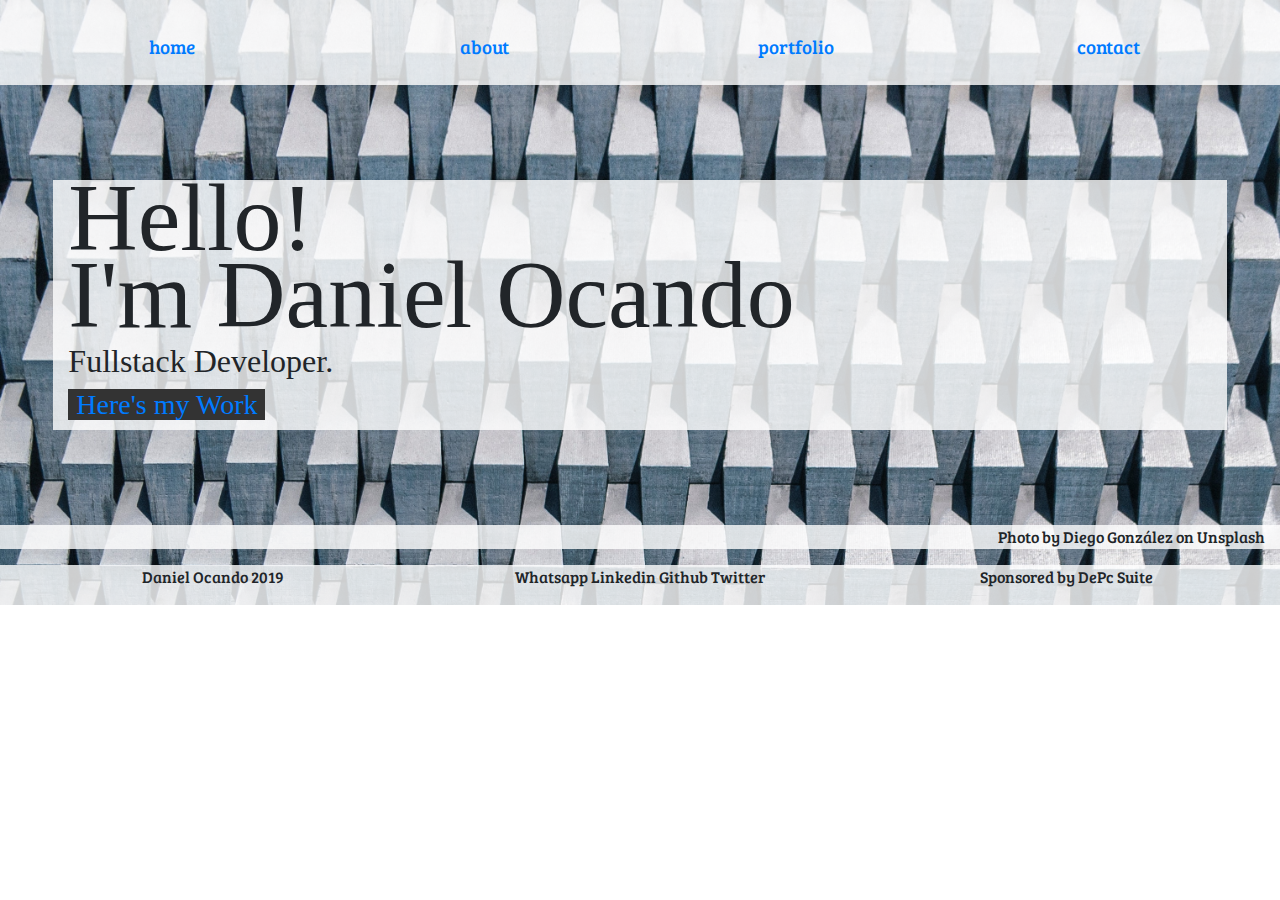
<file: index.html>
<!DOCTYPE html>
<html lang="en">
    <head>
        <meta charset="UTF-8">
        <title>Daniel Ocando</title>
        <link href="https://fonts.googleapis.com/css?family=Baloo+Bhaijaan|Bree+Serif&display=swap" rel="stylesheet">
        <link rel="stylesheet" href="css/bootstrap/css/bootstrap.min.css">
        <link rel="stylesheet" href="css/style.css">
        <link rel="stylesheet" href="css/landing.css">
    </head>
    <body>
        <div class="container-fluid background">
            <header class="row">
                <nav class="text-center navbar col">
                    <a class="pt-4 pb-3 active col nav-item nav-link active" href="index.html">home</a>
                    <a class="pt-4 pb-3 col nav-item nav-link" href="about.html">about</a>
                    <a class="pt-4 pb-3 col nav-item nav-link" href="projects.html">portfolio</a>
                    <a class="pt-4 pb-3 col nav-item nav-link" href="contact.html">contact</a>
                </nav>
            </header>
            <div class="row justify-content-center align-items-end" id="landing" >
                <div class="col-11">
                    <h1 class="display-1">Hello!<br>I'm Daniel Ocando</h1>
                    <h2 class="">Fullstack Developer.</h2>
                    <h3 class=""><a class="pl-2 pr-2 mb-1" href="projects.html">Here's my Work</a></h3>
                </div>
                <p class="col-12">Photo by Diego González on Unsplash</p>
            </div>
            <footer class="row text-center page-footer">
                <a class="col">Daniel Ocando 2019</a>
                <ul class="col">
                    <li>Whatsapp</li>
                    <li>Linkedin</li>
                    <li>Github</li>
                    <li>Twitter</li>
                </ul>
                <p class="col">Sponsored by <a>DePc Suite</a></p>
            </footer>
        </div>
    </body>
</html>
</file>
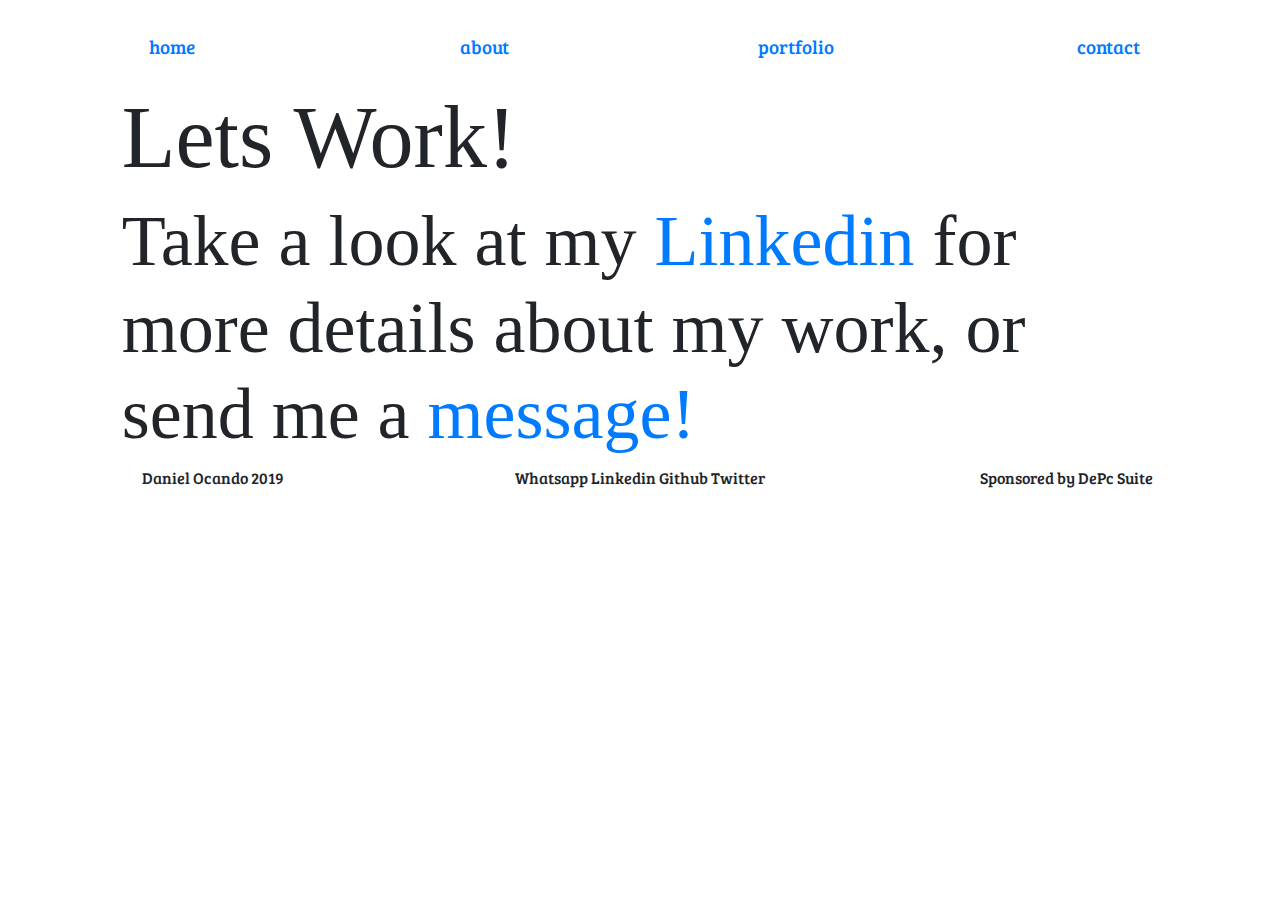
<file: contact.html>
<!DOCTYPE html>
<html lang="en">
    <head>
        <meta charset="UTF-8">
        <title>Daniel Ocando</title>
        <link href="https://fonts.googleapis.com/css?family=Baloo+Bhaijaan|Bree+Serif&display=swap" rel="stylesheet">
        <link rel="stylesheet" href="css/bootstrap/css/bootstrap.min.css">
        <link rel="stylesheet" href="css/style.css">
    </head>
        <div class="container-fluid"> 
            <header class="row">
                <nav class="text-center navbar col">
                    <a class="pt-4 pb-3 active col nav-item nav-link active" href="index.html">home</a>
                    <a class="pt-4 pb-3 col nav-item nav-link" href="about.html">about</a>
                    <a class="pt-4 pb-3 col nav-item nav-link" href="projects.html">portfolio</a>
                    <a class="pt-4 pb-3 col nav-item nav-link" href="contact.html">contact</a>
                </nav>
            </header>
            <div class="row justify-content-center" id="contact" >
                <h1 class="display-2 col-10">Lets Work!</h1>
                <h2 class="display-3 col-10">
                    Take a look at my <a href="https://www.linkedin.com/in/daniel-ocando/">Linkedin</a>
                    for more details about my work, or send me a <a href="#">message!</a>
                </h2>
            </div>
            <footer class="row text-center page-footer">
                <a class="col">Daniel Ocando 2019</a>
                <ul class="col">
                    <li>Whatsapp</li>
                    <li>Linkedin</li>
                    <li>Github</li>
                    <li>Twitter</li>
                </ul>
                <p class="col">Sponsored by <a>DePc Suite</a></p>
            </footer>
        </div>
       <body>
    </body>
</html>
</file>
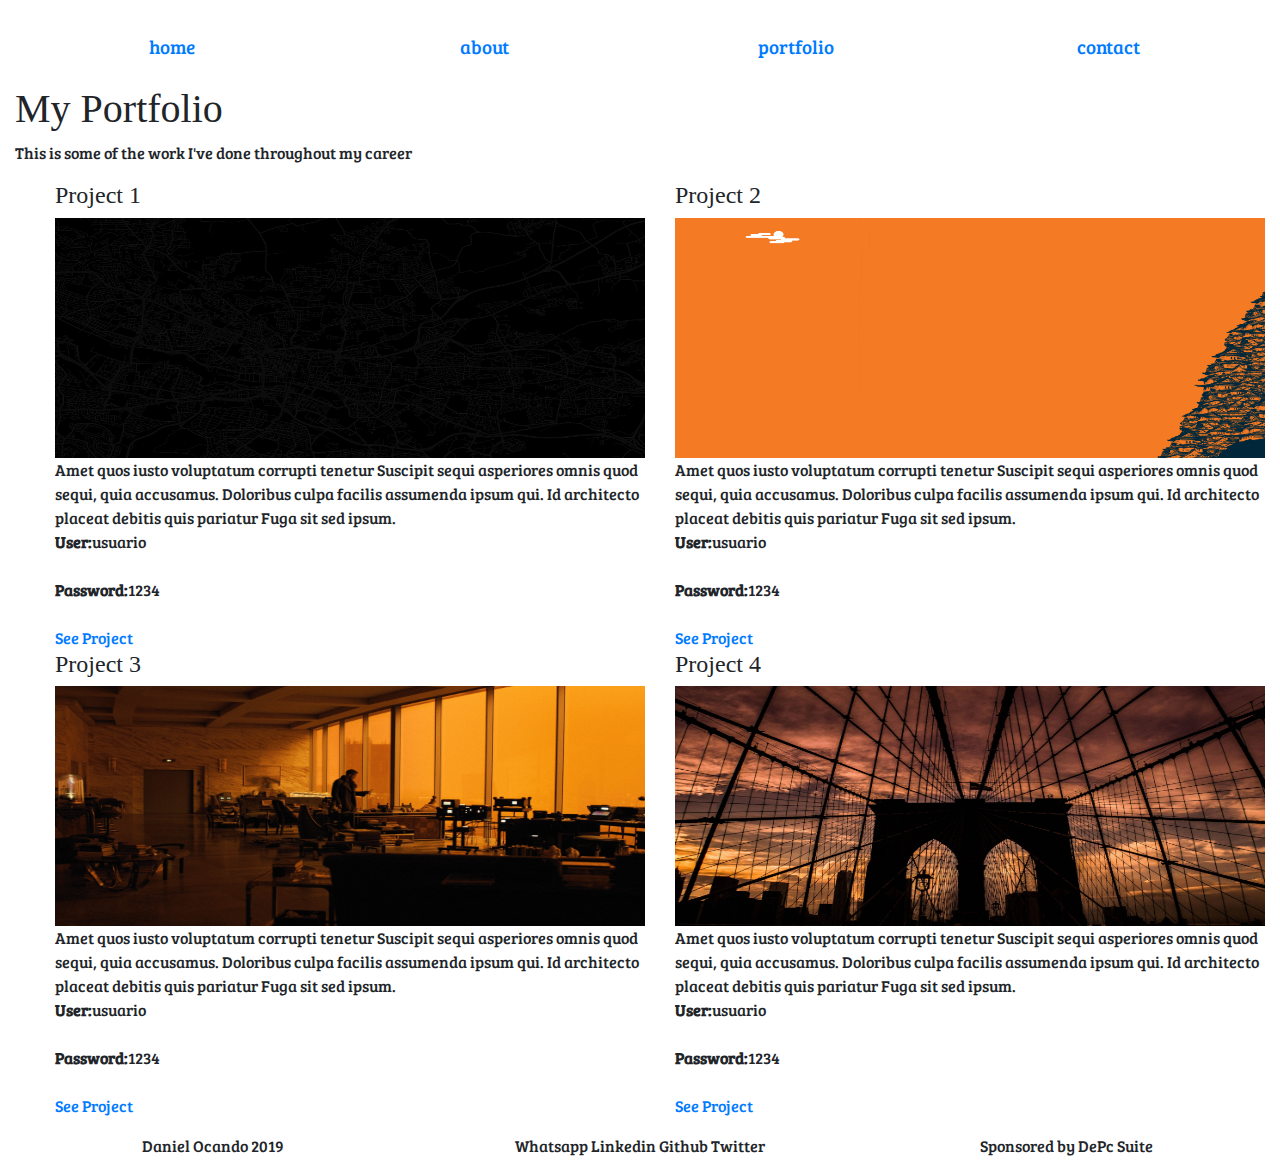
<file: projects.html>
<!DOCTYPE html>
<html lang="en">
    <head>
        <meta charset="UTF-8">
        <title>Daniel Ocando</title>
        <link href="https://fonts.googleapis.com/css?family=Baloo+Bhaijaan|Bree+Serif&display=swap" rel="stylesheet">
        <link rel="stylesheet" href="css/bootstrap/css/bootstrap.min.css">
        <link rel="stylesheet" href="css/style.css">
        <link rel="stylesheet" href="css/projects.css">
    </head>
        <div class="container-fluid">
            <header class="row">
                <nav class="text-center navbar col">
                    <a class="pt-4 pb-3 active col nav-item nav-link active" href="index.html">home</a>
                    <a class="pt-4 pb-3 col nav-item nav-link" href="about.html">about</a>
                    <a class="pt-4 pb-3 col nav-item nav-link" href="projects.html">portfolio</a>
                    <a class="pt-4 pb-3 col nav-item nav-link" href="contact.html">contact</a>
                </nav>
            </header>
            <div class="row" id="portfolio-header" >
                <h1 class="col-12">My Portfolio</h1>
                <p class="col-6">This is some of the work I've done throughout my career</p>
            </div>
            <ul class="row" id="portfolio">
                <li class="col-6 project">
                    <h4>Project 1</h4>
                    <img src="img/thumb1.jpg" alt="thumb1">
                    <p>
                    Amet quos iusto voluptatum corrupti tenetur Suscipit sequi
                    asperiores omnis quod sequi, quia accusamus. Doloribus
                    culpa facilis assumenda ipsum qui. Id architecto placeat
                    debitis quis pariatur Fuga sit sed ipsum.
                    </p>
                    <p><strong>User:</strong>usuario</p><br>
                    <p><strong>Password:</strong>1234</p><br>
                    <a href="ex_project.html">See Project</a>
                </li>
                <li class="col-6 project">
                    <h4>Project 2</h4>
                    <img src="img/thumb2.jpg" alt="thumb2">
                    <p>
                    Amet quos iusto voluptatum corrupti tenetur Suscipit sequi
                    asperiores omnis quod sequi, quia accusamus. Doloribus
                    culpa facilis assumenda ipsum qui. Id architecto placeat
                    debitis quis pariatur Fuga sit sed ipsum.
                    </p>
                    <p><strong>User:</strong>usuario</p><br>
                    <p><strong>Password:</strong>1234</p><br>
                    <a href="ex_project.html">See Project</a>
                </li>
                <li class="col-6 project">
                    <h4>Project 3</h4>
                    <img src="img/thumb3.jpg" alt="thumb3">
                    <p>
                    Amet quos iusto voluptatum corrupti tenetur Suscipit sequi
                    asperiores omnis quod sequi, quia accusamus. Doloribus
                    culpa facilis assumenda ipsum qui. Id architecto placeat
                    debitis quis pariatur Fuga sit sed ipsum.
                    </p>
                    <p><strong>User:</strong>usuario</p><br>
                    <p><strong>Password:</strong>1234</p><br>
                    <a href="ex_project.html">See Project</a>
                </li>
                <li class="col-6 project">
                    <h4>Project 4</h4>
                    <img src="img/thumb4.jpg" alt="thumb4">
                    <p>
                    Amet quos iusto voluptatum corrupti tenetur Suscipit sequi
                    asperiores omnis quod sequi, quia accusamus. Doloribus
                    culpa facilis assumenda ipsum qui. Id architecto placeat
                    debitis quis pariatur Fuga sit sed ipsum.
                    </p>
                    <p><strong>User:</strong>usuario</p><br>
                    <p><strong>Password:</strong>1234</p><br>
                    <a href="ex_project.html">See Project</a>
                </li>
            </ul>
            <footer class="row text-center page-footer">
                <a class="col">Daniel Ocando 2019</a>
                <ul class="col">
                    <li>Whatsapp</li>
                    <li>Linkedin</li>
                    <li>Github</li>
                    <li>Twitter</li>
                </ul>
                <p class="col">Sponsored by <a>DePc Suite</a></p>
            </footer>
        </div>
    <body>
    </body>
</html>
</file>
<file: css/style.css>
/* 
Colors
https://color.hailpixel.com/#6685FF,8F9DD6,95D68F,C1D68F,D2B384,120C22,17333F,1D3F4E
https://color.hailpixel.com/#EB6600,00B8AB,FFFF0F,FF1E00,001633,003775
*/

body {
    font-family: 'Bree Serif', serif;
    padding: 0;
    width: 100%;
}

h1,h2,h3,h4 {
    font-family: 'Baloo Bhaijaan', cursive;
}

a {
}

a:hover {
}

.navbar {
    font-size: 1.2em;
}   

.nav-link:hover {
    text-decoration: underline;
}

footer {
}

footer ul {
    list-style: none;
}

footer li {
    display: inline-block;
}


@include media-breakpoint-up(sm) {
  html {
    font-size: 24px;
  }
}

@include media-breakpoint-up(md) {
  html {
    font-size: 24px;
  }
}

@include media-breakpoint-up(lg) {
  html {
    font-size: 18px;
  }
}
</file>
<file: css/landing.css>
.background {
    background-image: url('../img/splash_texture_01.jpg'); background-size: cover;
    background-repeat: no-repeat;
}

#landing {
    height: 480px;
}

.display-1 {
    line-height: 0.8;
}

.navbar {
    background: rgba(255, 255, 255, 0.8);
}   

.nav-link:hover {
    text-decoration: underline;
}


.nav-item {
}

footer {
    background: rgba(255, 255, 255, 0.8);
}

#landing>div, #landing>p {
    background: rgba(255, 255, 255, 0.8);
}

#landing>p {
    text-align: right;
}

#landing>div>h3>a {
    background: #333;
}

#landing>h3>a:hover {
}
</file>
<file: css/projects.css>
#portfolio {
    list-style: none;
}

#portfolio ul {
}

.project>img {
    width: 100%;
    height: 240px;
}

.projects ul {
    padding: 0;
}

.project p {
    margin: 0;
}
</file>
